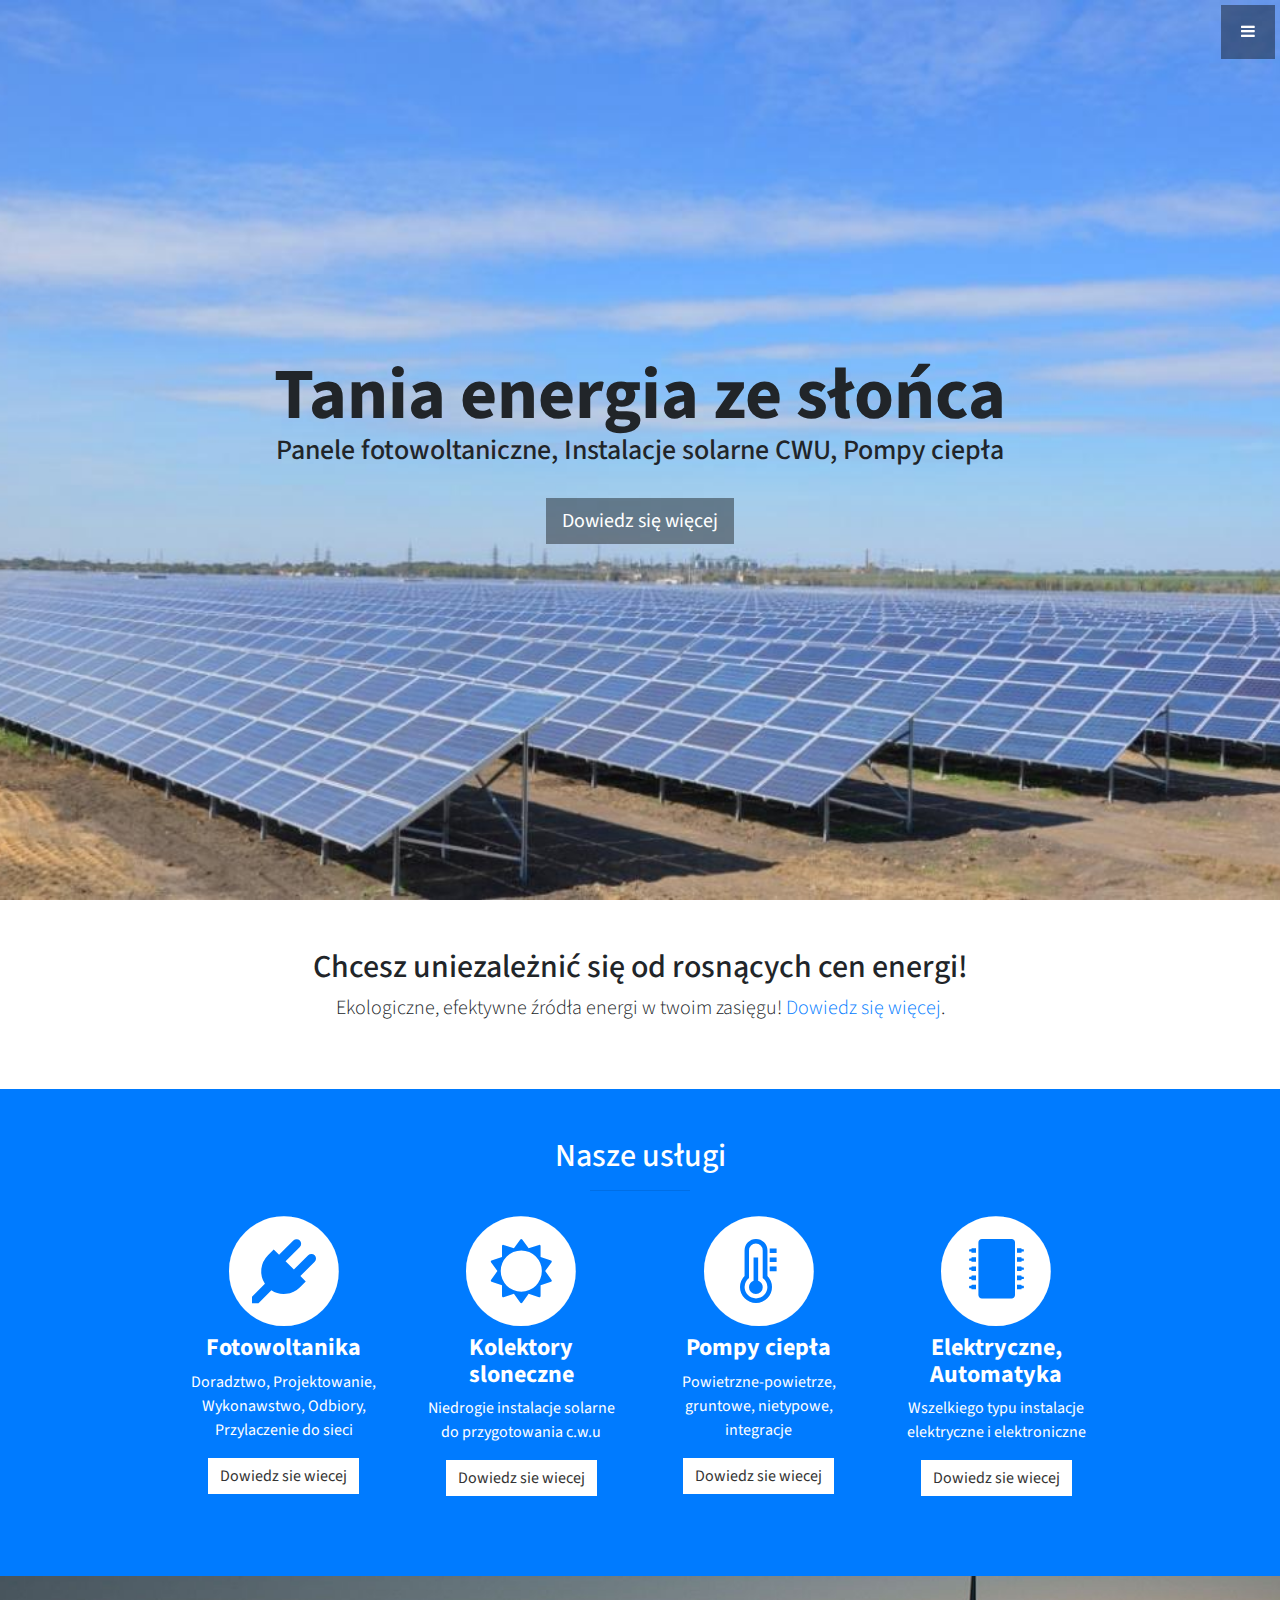
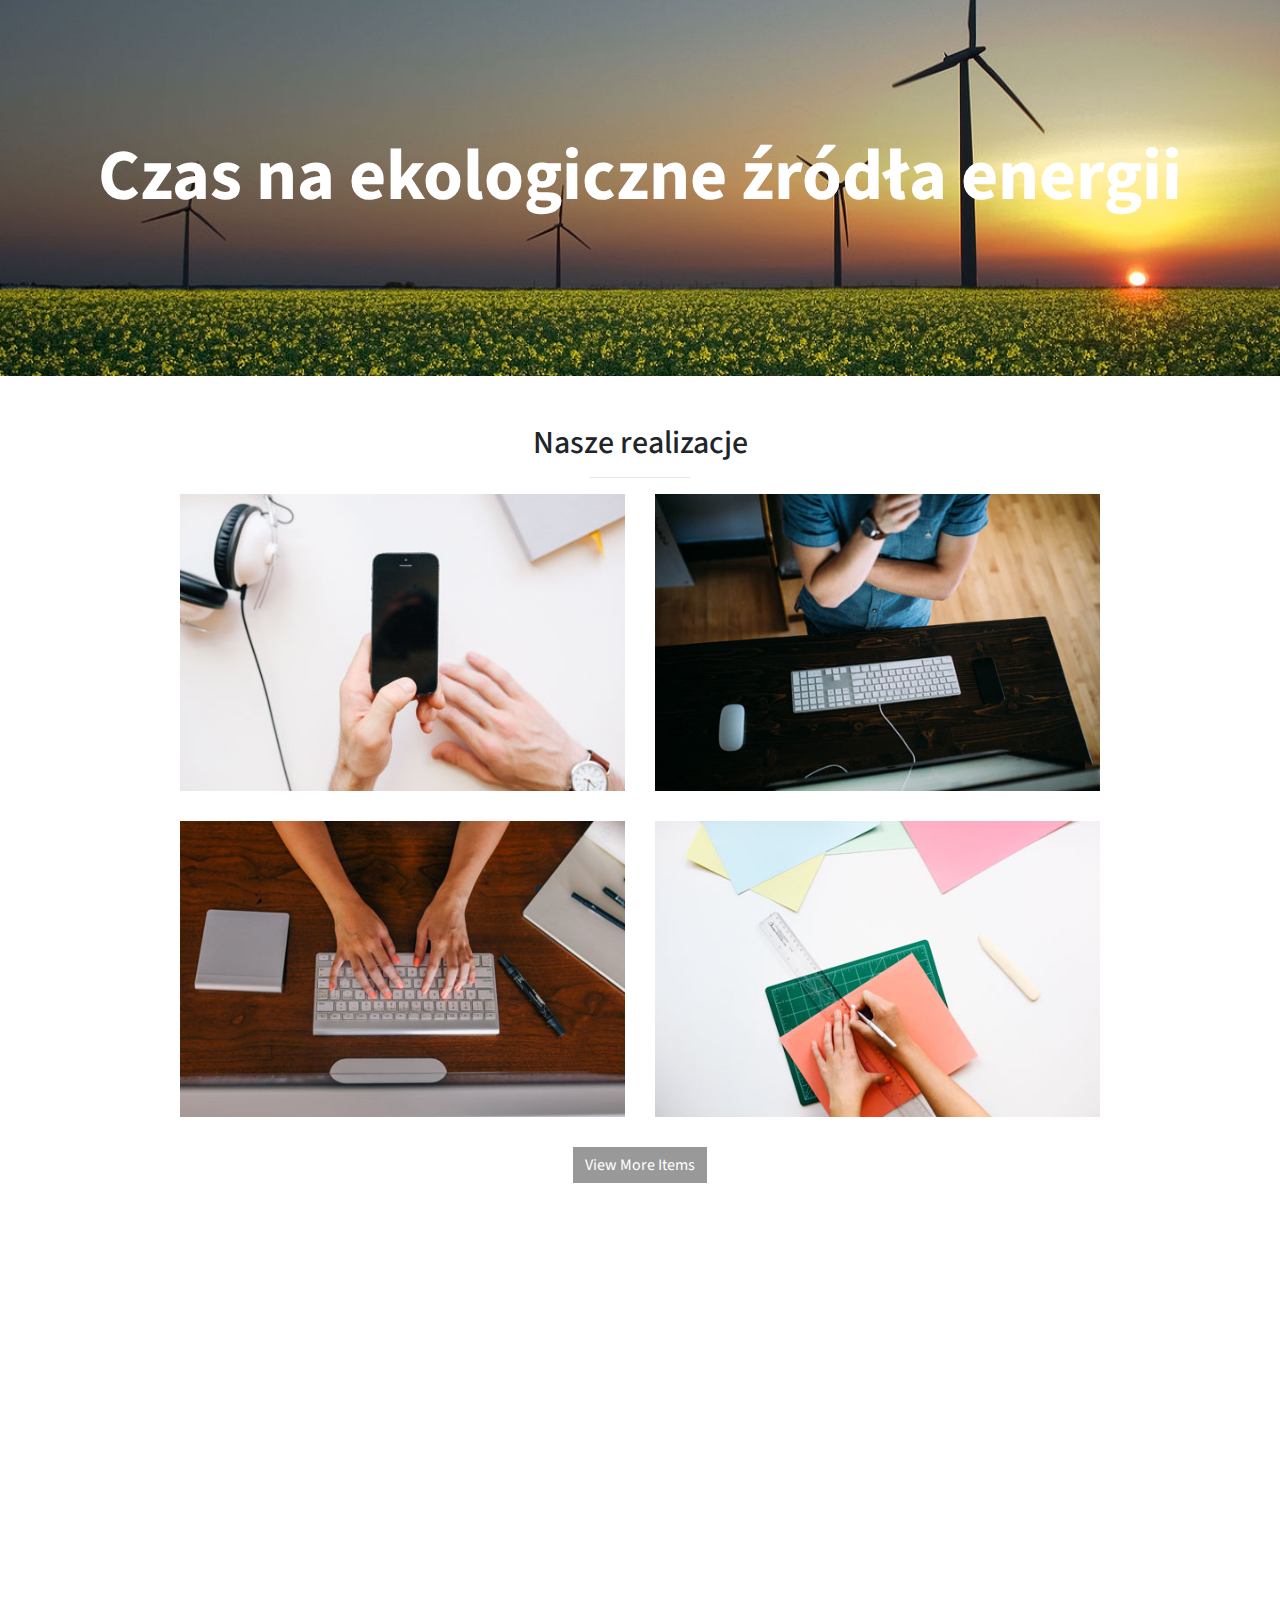
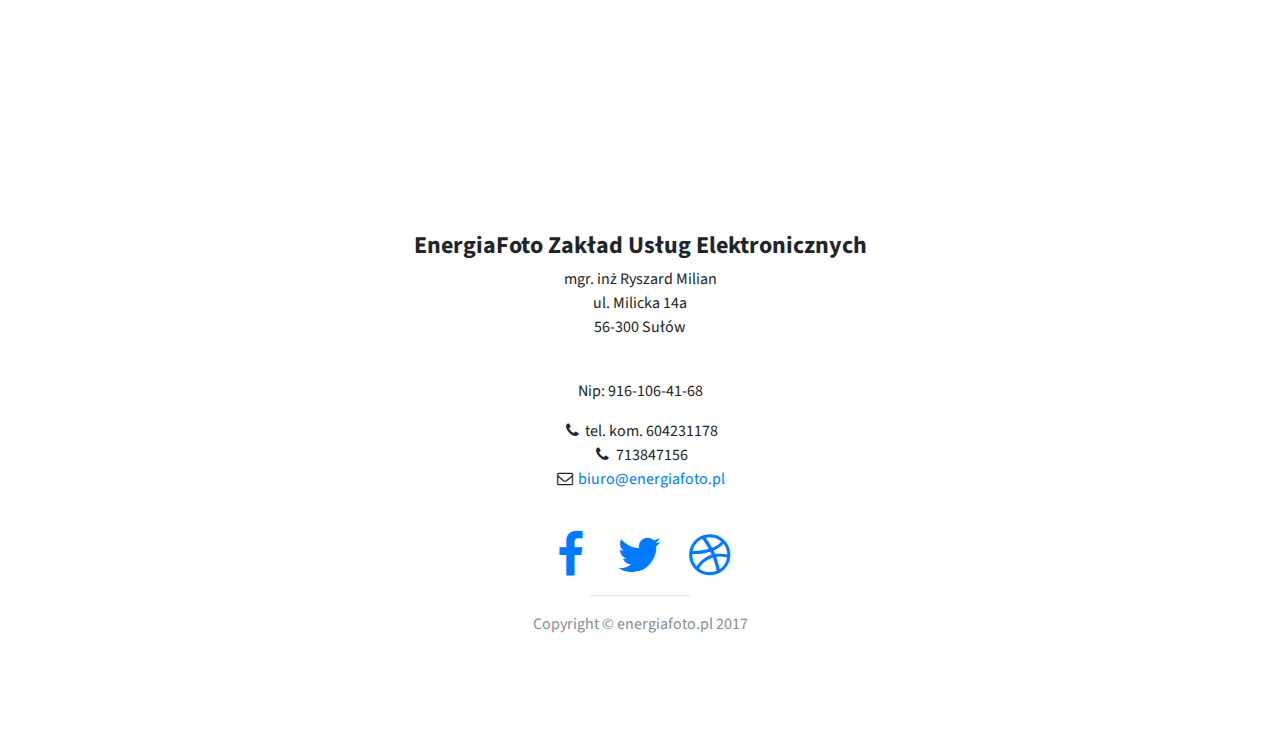
<file: index.html>
<!DOCTYPE html>
<html lang="en">

  <head>

    <meta charset="utf-8">
    <meta name="viewport" content="width=device-width, initial-scale=1, shrink-to-fit=no">
    <meta name="description" content="fotowoltanika, panele słoneczne, kolektory, solary, pompy ciepła, energia odnawialna">
    <meta name="author" content="Ryszard Milian">

    <title>EnergiaFoto - tania energia ze słońca</title>

    <!-- Bootstrap Core CSS -->
    <link href="vendor/bootstrap/css/bootstrap.min.css" rel="stylesheet">

    <!-- Custom Fonts -->
    <link href="vendor/font-awesome/css/font-awesome.min.css" rel="stylesheet" type="text/css">
    <link href="https://fonts.googleapis.com/css?family=Source+Sans+Pro:300,400,700,300italic,400italic,700italic" rel="stylesheet" type="text/css">

    <!-- Custom CSS -->
    <link href="css/stylish-portfolio.css" rel="stylesheet">

  </head>

  <body>
    <!-- Navigation -->
    <a id="menu-toggle" href="#" class="btn btn-dark btn-lg toggle">
      <i class="fa fa-bars"></i>
    </a>
    <nav id="sidebar-wrapper">
      <ul class="sidebar-nav">
        <a id="menu-close" href="#" class="btn btn-light btn-lg pull-right toggle">
          <i class="fa fa-times"></i>
        </a>
        <li class="sidebar-brand">
          <a class="js-scroll-trigger" href="#top">Energiafoto</a>
        </li>
        <li>
          <a class="js-scroll-trigger" href="#top">Home</a>
        </li>
        <li>
          <a class="js-scroll-trigger" href="#about">O nas</a>
        </li>
        <li>
          <a class="js-scroll-trigger" href="#services">Usługi</a>
        </li>
        <li>
          <a class="js-scroll-trigger" href="#portfolio">Realizacje</a>
        </li>
        <li>
          <a class="js-scroll-trigger" href="#contact" onclick=$( "#menu-close").click();>Kontakt</a>
        </li>
      </ul>
    </nav>

    <!-- Header -->
    <header class="header" id="top">
      <div class="text-vertical-center">
        <h1>Tania energia ze słońca</h1>
        <h3>Panele fotowoltaniczne, Instalacje solarne CWU, Pompy ciepła</h3>
        <br>
        <a href="#about" class="btn btn-dark btn-lg js-scroll-trigger">Dowiedz się więcej</a>
      </div>
    </header>

    <!-- About -->
    <section id="about" class="about">
      <div class="container text-center">
        <h2>Chcesz uniezależnić się od rosnących cen energi!</h2>
        <p class="lead">Ekologiczne, efektywne źródła energi w twoim zasięgu!
          <a target="_blank" href="http://energiafoto.pl/">Dowiedz się więcej</a>.</p>
      </div>
      <!-- /.container -->
    </section>

    <!-- Services -->
    <section id="services" class="services bg-primary text-white">
      <div class="container">
        <div class="row text-center">
          <div class="col-lg-10 mx-auto">
            <h2>Nasze usługi</h2>
            <hr class="small">
            <div class="row">
              <div class="col-md-3 col-sm-6">
                <div class="service-item">
                  <span class="fa-stack fa-4x">
                    <i class="fa fa-circle fa-stack-2x"></i>
                    <i class="fa fa-plug fa-stack-1x text-primary"></i>
                  </span>
                  <h4>
                    <strong>Fotowoltanika</strong>
                  </h4>
                  <p>Doradztwo, Projektowanie, Wykonawstwo, Odbiory, Przylaczenie do sieci</p>
                  <a href="fotowoltanika.html" class="btn btn-light">Dowiedz sie wiecej</a>
                </div>
              </div>
              <div class="col-md-3 col-sm-6">
                <div class="service-item">
                  <span class="fa-stack fa-4x">
                    <i class="fa fa-circle fa-stack-2x"></i>
                    <i class="fa fa-sun-o fa-stack-1x text-primary"></i>
                  </span>
                  <h4>
                    <strong>Kolektory sloneczne</strong>
                  </h4>
                  <p>Niedrogie instalacje solarne do przygotowania c.w.u</p>
                  <a href="kolektory.html#" class="btn btn-light">Dowiedz sie wiecej</a>
                </div>
              </div>
              <div class="col-md-3 col-sm-6">
                <div class="service-item">
                  <span class="fa-stack fa-4x">
                    <i class="fa fa-circle fa-stack-2x"></i>
                    <i class="fa fa-thermometer-three-quarters fa-stack-1x text-primary"></i>
                  </span>
                  <h4>
                    <strong>Pompy ciepła</strong>
                  </h4>
                  <p>Powietrzne-powietrze, gruntowe, nietypowe, integracje</p>
                  <a href="pompy.html#" class="btn btn-light">Dowiedz sie wiecej</a>
                </div>
              </div>
              <div class="col-md-3 col-sm-6">
                <div class="service-item">
                  <span class="fa-stack fa-4x">
                    <i class="fa fa-circle fa-stack-2x"></i>
                    <i class="fa fa-microchip fa-stack-1x text-primary"></i>
                  </span>
                  <h4>
                    <strong>Elektryczne, Automatyka</strong>
                  </h4>
                  <p>Wszelkiego typu instalacje elektryczne i elektroniczne</p>
                  <a href="elektryka.html#" class="btn btn-light">Dowiedz sie wiecej</a>
                </div>
              </div>
            </div>
            <!-- /.row (nested) -->
          </div>
          <!-- /.col-lg-10 -->
        </div>
        <!-- /.row -->
      </div>
      <!-- /.container -->
    </section>

    <!-- Callout -->
    <aside class="callout">
      <div class="text-vertical-center">
        <h1>Czas na ekologiczne źródła energii</h1>
      </div>
    </aside>

    <!-- Portfolio -->
    <section id="portfolio" class="portfolio">
      <div class="container">
        <div class="row">
          <div class="col-lg-10 mx-auto text-center">
            <h2>Nasze realizacje</h2>
            <hr class="small">
            <div class="row">
              <div class="col-md-6">
                <div class="portfolio-item">
                  <a href="#">
                    <img class="img-portfolio img-fluid" src="img/portfolio-1.jpg">
                  </a>
                </div>
              </div>
              <div class="col-md-6">
                <div class="portfolio-item">
                  <a href="#">
                    <img class="img-portfolio img-fluid" src="img/portfolio-2.jpg">
                  </a>
                </div>
              </div>
              <div class="col-md-6">
                <div class="portfolio-item">
                  <a href="#">
                    <img class="img-portfolio img-fluid" src="img/portfolio-3.jpg">
                  </a>
                </div>
              </div>
              <div class="col-md-6">
                <div class="portfolio-item">
                  <a href="#">
                    <img class="img-portfolio img-fluid" src="img/portfolio-4.jpg">
                  </a>
                </div>
              </div>
            </div>
            <!-- /.row (nested) -->
            <a href="#" class="btn btn-dark">View More Items</a>
          </div>
          <!-- /.col-lg-10 -->
        </div>
        <!-- /.row -->
      </div>
      <!-- /.container -->
    </section>

    <!-- Call to Action     <aside class="call-to-action bg-primary text-white">
      <div class="container text-center">
        <h3>The buttons below are impossible to resist.</h3>
        <a href="#" class="btn btn-lg btn-light">Click Me!</a>
        <a href="#" class="btn btn-lg btn-dark">Look at Me!</a>
      </div>
    </aside>
	-->

    <!-- Map -->
    <section id="contact" class="map">
      <iframe width="100%" height="100%" frameborder="0" scrolling="no" marginheight="0" marginwidth="0" src="https://www.google.com/maps/embed?pb=!1m18!1m12!1m3!1d2483.760342004148!2d17.170439450379476!3d51.49926527953386!2m3!1f0!2f0!3f0!3m2!1i1024!2i768!4f13.1!3m3!1m2!1s0x47055e5e4c1fae03%3A0xa3d1877799cc4dd1!2sMilicka+14A%2C+56-300+Su%C5%82%C3%B3w%2C+Polska!5e0!3m2!1spl!2sus!4v1505576390786"></iframe>
      <br/>
      <small>
        <a href="https://www.google.com/maps/embed?pb=!1m18!1m12!1m3!1d2483.760342004148!2d17.170439450379476!3d51.49926527953386!2m3!1f0!2f0!3f0!3m2!1i1024!2i768!4f13.1!3m3!1m2!1s0x47055e5e4c1fae03%3A0xa3d1877799cc4dd1!2sMilicka+14A%2C+56-300+Su%C5%82%C3%B3w%2C+Polska!5e0!3m2!1spl!2sus!4v1505576390786"></a>
      </small>
    </section>


   
    <!-- Footer -->
    <footer>
      <div class="container">
        <div class="row">
          <div class="col-lg-10 mx-auto text-center">
            <h4>
              <strong>EnergiaFoto Zakład Usług Elektronicznych</strong>
            </h4>
            <p>mgr. inż Ryszard Milian
              <br>ul. Milicka 14a
			  <br>56-300 Sułów</p>
   			<br> Nip: 916-106-41-68 </p>
            <ul class="list-unstyled">
              <li>
                <i class="fa fa-phone fa-fw"></i>
                 tel. kom. 604231178</li>
              <li>
			  <li>
                <i class="fa fa-phone fa-fw"></i>
                 713847156</li>
              <li>
                <i class="fa fa-envelope-o fa-fw"></i>
                <a href="mailto:biuro@energiafoto.pl">biuro@energiafoto.pl</a>
              </li>
            </ul>
            <br>
            <ul class="list-inline">
              <li class="list-inline-item">
                <a href="#">
                  <i class="fa fa-facebook fa-fw fa-3x"></i>
                </a>
              </li>
              <li class="list-inline-item">
                <a href="#">
                  <i class="fa fa-twitter fa-fw fa-3x"></i>
                </a>
              </li>
              <li class="list-inline-item">
                <a href="#">
                  <i class="fa fa-dribbble fa-fw fa-3x"></i>
                </a>
              </li>
            </ul>
            <hr class="small">
            <p class="text-muted">Copyright &copy; energiafoto.pl 2017</p>
          </div>
        </div>
      </div>
      <a id="to-top" href="#top" class="btn btn-dark btn-lg js-scroll-trigger">
        <i class="fa fa-chevron-up fa-fw fa-1x"></i>
      </a>
    </footer>

    <!-- Bootstrap core JavaScript -->
    <script src="vendor/jquery/jquery.min.js"></script>
    <script src="vendor/popper/popper.min.js"></script>
    <script src="vendor/bootstrap/js/bootstrap.min.js"></script>

    <!-- Plugin JavaScript -->
    <script src="vendor/jquery-easing/jquery.easing.min.js"></script>

    <!-- Custom scripts for this template -->
    <script src="js/stylish-portfolio.js"></script>

  </body>

</html>
</file>
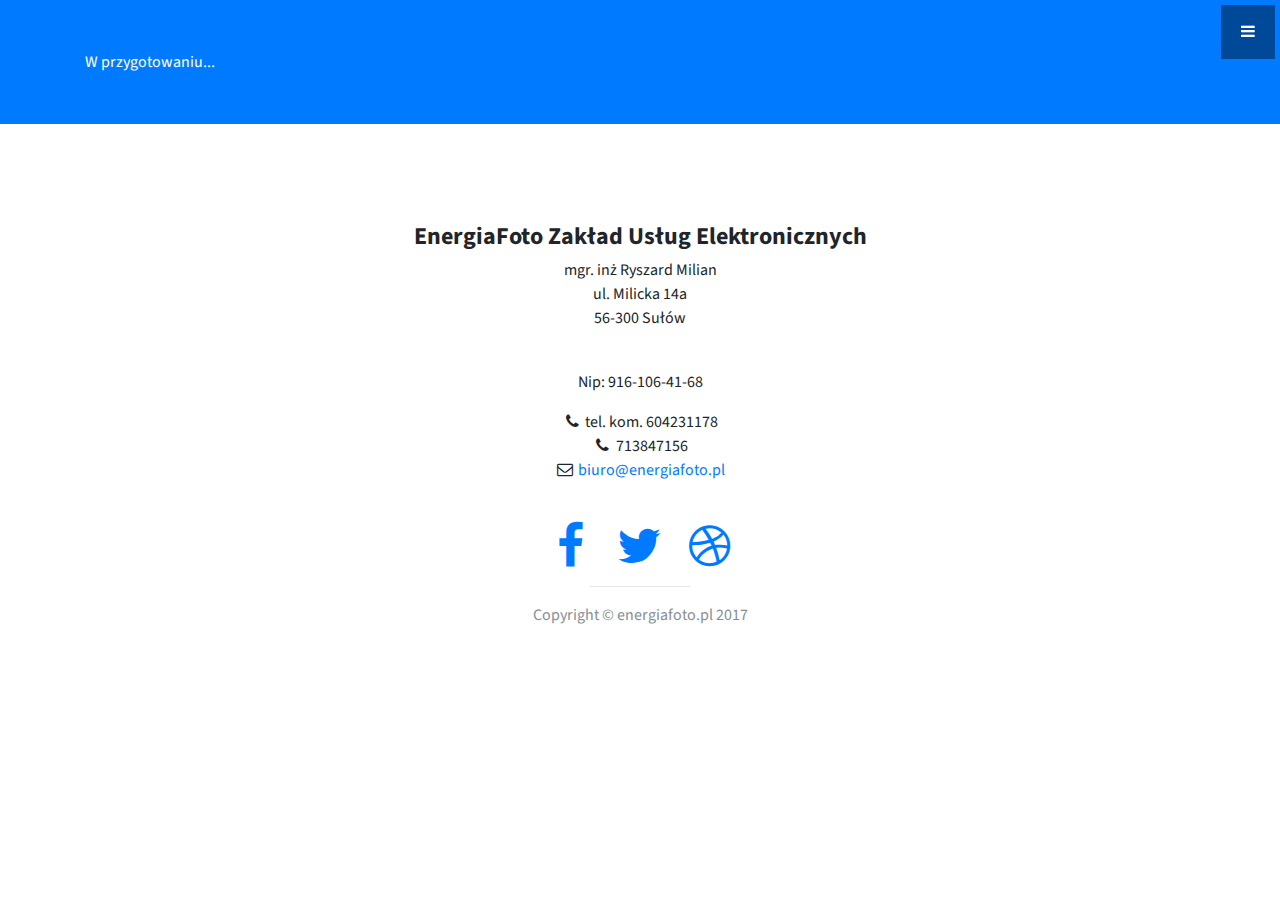
<file: elektryka.html>
<!DOCTYPE html>
<html lang="en">

  <head>

    <meta charset="utf-8">
    <meta name="viewport" content="width=device-width, initial-scale=1, shrink-to-fit=no">
    <meta name="description" content="">
    <meta name="author" content="">

    <title>Stylish Portfolio - Start Bootstrap Template</title>

    <!-- Bootstrap Core CSS -->
    <link href="vendor/bootstrap/css/bootstrap.min.css" rel="stylesheet">

    <!-- Custom Fonts -->
    <link href="vendor/font-awesome/css/font-awesome.min.css" rel="stylesheet" type="text/css">
    <link href="https://fonts.googleapis.com/css?family=Source+Sans+Pro:300,400,700,300italic,400italic,700italic" rel="stylesheet" type="text/css">

    <!-- Custom CSS -->
    <link href="css/stylish-portfolio.css" rel="stylesheet">

  </head>

  <body>
    <!-- Navigation -->
    <a id="menu-toggle" href="#" class="btn btn-dark btn-lg toggle">
      <i class="fa fa-bars"></i>
    </a>
    <nav id="sidebar-wrapper">
      <ul class="sidebar-nav">
        <a id="menu-close" href="#" class="btn btn-light btn-lg pull-right toggle">
          <i class="fa fa-times"></i>
        </a>
        <li class="sidebar-brand">
          <a class="js-scroll-trigger" href="index.html#top">Energiafoto</a>
        </li>
        <li>
          <a class="js-scroll-trigger" href="index.html#top">Home</a>
        </li>
        <li>
          <a class="js-scroll-trigger" href="index.html#about">O nas</a>
        </li>
        <li>
          <a class="js-scroll-trigger" href="index.html#services">Usługi</a>
        </li>
        <li>
          <a class="js-scroll-trigger" href="index.html#portfolio">Realizacje</a>
        </li>
        <li>
          <a class="js-scroll-trigger" href="index.html#contact" onclick=$( "#menu-close").click();>Kontakt</a>
        </li>
      </ul>
    </nav>
	<section id="fotowoltanika" class="services bg-primary text-white">
      <div class="container">
    	W przygotowaniu...
	</div>
	</section>

   
    <!-- Footer -->
    <footer>
      <div class="container">
        <div class="row">
          <div class="col-lg-10 mx-auto text-center">
            <h4>
              <strong>EnergiaFoto Zakład Usług Elektronicznych</strong>
            </h4>
            <p>mgr. inż Ryszard Milian
              <br>ul. Milicka 14a
			  <br>56-300 Sułów</p>
   			<br> Nip: 916-106-41-68 </p>
            <ul class="list-unstyled">
              <li>
                <i class="fa fa-phone fa-fw"></i>
                 tel. kom. 604231178</li>
              <li>
			  <li>
                <i class="fa fa-phone fa-fw"></i>
                 713847156</li>
              <li>
                <i class="fa fa-envelope-o fa-fw"></i>
                <a href="mailto:biuro@energiafoto.pl">biuro@energiafoto.pl</a>
              </li>
            </ul>
            <br>
            <ul class="list-inline">
              <li class="list-inline-item">
                <a href="#">
                  <i class="fa fa-facebook fa-fw fa-3x"></i>
                </a>
              </li>
              <li class="list-inline-item">
                <a href="#">
                  <i class="fa fa-twitter fa-fw fa-3x"></i>
                </a>
              </li>
              <li class="list-inline-item">
                <a href="#">
                  <i class="fa fa-dribbble fa-fw fa-3x"></i>
                </a>
              </li>
            </ul>
            <hr class="small">
            <p class="text-muted">Copyright &copy; energiafoto.pl 2017</p>
          </div>
        </div>
      </div>
      <a id="to-top" href="#top" class="btn btn-dark btn-lg js-scroll-trigger">
        <i class="fa fa-chevron-up fa-fw fa-1x"></i>
      </a>
    </footer>

    <!-- Bootstrap core JavaScript -->
    <script src="vendor/jquery/jquery.min.js"></script>
    <script src="vendor/popper/popper.min.js"></script>
    <script src="vendor/bootstrap/js/bootstrap.min.js"></script>

    <!-- Plugin JavaScript -->
    <script src="vendor/jquery-easing/jquery.easing.min.js"></script>

    <!-- Custom scripts for this template -->
    <script src="js/stylish-portfolio.js"></script>

  </body>

</html>
</file>
<file: css/stylish-portfolio.css>
/*!
 * Start Bootstrap - Stylish Portfolio (http://startbootstrap.com/)
 * Copyright 2013-2017 Start Bootstrap
 * Licensed under MIT (https://github.com/BlackrockDigital/startbootstrap/blob/gh-pages/LICENSE)
 */


/* Global Styles */

html,
body {
    width: 100%;
    height: 100%;
}

body {
    font-family: 'Source Sans Pro', 'Helvetica Neue', Helvetica, Arial, sans-serif;
}

.text-vertical-center {
    display: table-cell;
    text-align: center;
    vertical-align: middle;
}

.text-vertical-center h1 {
    font-size: 4.5em;
    font-weight: 700;
    margin: 0;
    padding: 0;
}


/* Custom Button Styles */

.btn-dark {
    color: #fff;
    border: none;
    border-radius: 0;
    background-color: rgba(0, 0, 0, .4);
}

.btn-dark:hover,
.btn-dark:focus,
.btn-dark:active {
    color: #fff;
    background-color: rgba(0, 0, 0, .7);
}

.btn-light {
    color: #333;
    border: none;
    border-radius: 0;
    background-color: rgb(255, 255, 255);
}

.btn-light:hover,
.btn-light:focus,
.btn-light:active {
    color: #333;
    background-color: rgba(255, 255, 255, .8);
}


/* Custom Horizontal Rule */

hr.small {
    max-width: 100px;
}


/* Side Menu */

#sidebar-wrapper {
    position: fixed;
    z-index: 1000;
    right: 0;
    overflow-y: auto;
    width: 250px;
    height: 100%;
    -webkit-transition: all .4s ease 0s;
    -moz-transition: all .4s ease 0s;
    -ms-transition: all .4s ease 0s;
    -o-transition: all .4s ease 0s;
    transition: all .4s ease 0s;
    transform: translateX(250px);
    background: #222;
}

.sidebar-nav {
    position: absolute;
    top: 0;
    width: 250px;
    margin: 0;
    padding: 0;
    list-style: none;
}

.sidebar-nav li {
    line-height: 40px;
    text-indent: 20px;
}

.sidebar-nav li a {
    display: block;
    text-decoration: none;
    color: #999;
}

.sidebar-nav li a:hover {
    text-decoration: none;
    color: #fff;
    background: rgba(255, 255, 255, .2);
}

.sidebar-nav li a:active,
.sidebar-nav li a:focus {
    text-decoration: none;
}

.sidebar-nav > .sidebar-brand {
    font-size: 18px;
    line-height: 55px;
    height: 55px;
}

.sidebar-nav > .sidebar-brand a {
    color: #999;
}

.sidebar-nav > .sidebar-brand a:hover {
    color: #fff;
    background: none;
}

#menu-toggle {
    position: fixed;
    z-index: 1;
    top: 0;
    right: 0;
}

#sidebar-wrapper.active {
    right: 250px;
    width: 250px;
    -webkit-transition: all .4s ease 0s;
    -moz-transition: all .4s ease 0s;
    -ms-transition: all .4s ease 0s;
    -o-transition: all .4s ease 0s;
    transition: all .4s ease 0s;
}

.toggle {
    font-size: 1em;
    margin: 5px 5px 0 0;
    padding: 15px 20px;
}


/* Header */

.header {
    position: relative;
    display: table;
    width: 100%;
    height: 100%;
    background: url(../img/solar-power-plant.jpg) no-repeat center center scroll;
    -webkit-background-size: cover;
    -moz-background-size: cover;
    -o-background-size: cover;
    background-size: cover;
}


/* About */

.about {
    padding: 50px 0;
}


/* Services */

.services {
    padding: 50px 0;
}

.service-item {
    margin-bottom: 30px;
}


/* Callout */

.callout {
    display: table;
    width: 100%;
    height: 400px;
    color: #fff;
    background: url(../img/alternative_energies.jpg) no-repeat center center scroll;
    -webkit-background-size: cover;
    -moz-background-size: cover;
    -o-background-size: cover;
    background-size: cover;
}


/* Portfolio */

.portfolio {
    padding: 50px 0;
}

.portfolio-item {
    margin-bottom: 30px;
}

.img-portfolio {
    margin: 0 auto;
}

.img-portfolio:hover {
    opacity: .8;
}


/* Call to Action */

.call-to-action {
    padding: 50px 0;
}

.call-to-action .btn {
    margin: 10px;
}


/* Map */

.map {
    height: 500px;
}

@media(max-width:768px) {
    .map {
        height: 75%;
    }
}

.map iframe {
    pointer-events: none;
}


/* Footer */

footer {
    padding: 100px 0;
}

#to-top {
    font-size: 1em;
    position: fixed;
    right: 5px;
    bottom: 5px;
    display: none;
    padding: 15px 20px;
}
</file>
